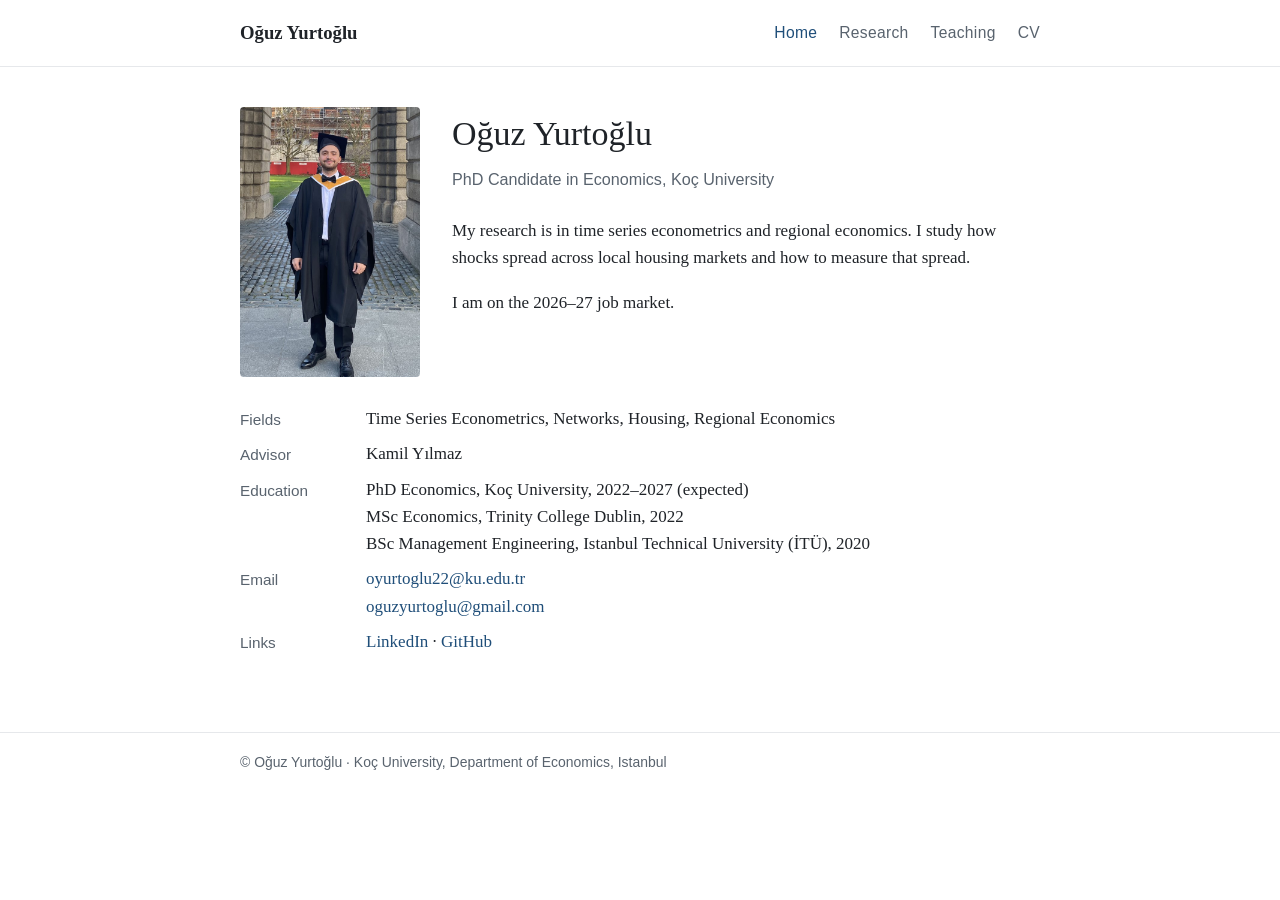
<file: index.html>
<!doctype html>
<html lang="en">
<head>
<meta charset="utf-8">
<meta name="viewport" content="width=device-width, initial-scale=1">
<title>Oğuz Yurtoğlu</title>
<meta name="description" content="Oğuz Yurtoğlu (Oguz Yurtoglu), PhD candidate in Economics at Koç University. Time series econometrics, networks, housing, regional economics.">
<meta name="google-site-verification" content="UmV_qU5uQ8VOxGJmLkoC8wUAKCvTNpVft9V1grvTmuI" />
<link rel="stylesheet" href="style.css">
<link rel="canonical" href="https://oguzyurtoglu.github.io/">
<script type="application/ld+json">
{
  "@context": "https://schema.org",
  "@type": "Person",
  "name": "Oğuz Yurtoğlu",
  "alternateName": "Oguz Yurtoglu",
  "url": "https://oguzyurtoglu.github.io/",
  "image": "https://oguzyurtoglu.github.io/assets/photo.jpg",
  "jobTitle": "PhD Candidate in Economics",
  "email": "mailto:oyurtoglu22@ku.edu.tr",
  "affiliation": {
    "@type": "CollegeOrUniversity",
    "name": "Koç University",
    "department": "Department of Economics"
  },
  "alumniOf": [
    {"@type": "CollegeOrUniversity", "name": "Trinity College Dublin"},
    {"@type": "CollegeOrUniversity", "name": "Istanbul Technical University"}
  ],
  "sameAs": [
    "https://www.linkedin.com/in/oguz-yurtoglu/",
    "https://github.com/oguzyurtoglu"
  ]
}
</script>
</head>
<body>
<header><nav class="nav">
  <a class="brand" href="index.html">Oğuz Yurtoğlu</a>
  <ul>
    <li><a class="active" href="index.html">Home</a></li>
    <li><a href="research.html">Research</a></li>
    <li><a href="teaching.html">Teaching</a></li>
    <li><a href="files/oguz_yurtoglu_cv.pdf">CV</a></li>
  </ul>
</nav></header>
<main>
  <div class="hero">
    <img src="assets/photo.jpg" alt="Oğuz Yurtoğlu">
    <div class="intro">
      <h1>Oğuz Yurtoğlu</h1>
      <p class="subtitle">PhD Candidate in Economics, Koç University</p>
      <p>My research is in time series econometrics and regional economics. I study how shocks spread across local housing markets and how to measure that spread.</p>
      <p>I am on the 2026–27 job market.</p>
    </div>
  </div>
  <dl>
    <dt>Fields</dt><dd>Time Series Econometrics, Networks, Housing, Regional Economics</dd>
    <dt>Advisor</dt><dd>Kamil Yılmaz</dd>
    <dt>Education</dt><dd>PhD Economics, Koç University, 2022–2027 (expected)<br>MSc Economics, Trinity College Dublin, 2022<br>BSc Management Engineering, Istanbul Technical University (İTÜ), 2020</dd>
    <dt>Email</dt><dd><a href="mailto:oyurtoglu22@ku.edu.tr">oyurtoglu22@ku.edu.tr</a><br><a href="mailto:oguzyurtoglu@gmail.com">oguzyurtoglu@gmail.com</a></dd>
    <dt>Links</dt><dd><a href="https://www.linkedin.com/in/oguz-yurtoglu/">LinkedIn</a> · <a href="https://github.com/oguzyurtoglu">GitHub</a></dd>
  </dl>
</main>
<footer><div>© Oğuz Yurtoğlu · Koç University, Department of Economics, Istanbul</div></footer>
</body>
</html>
</file>
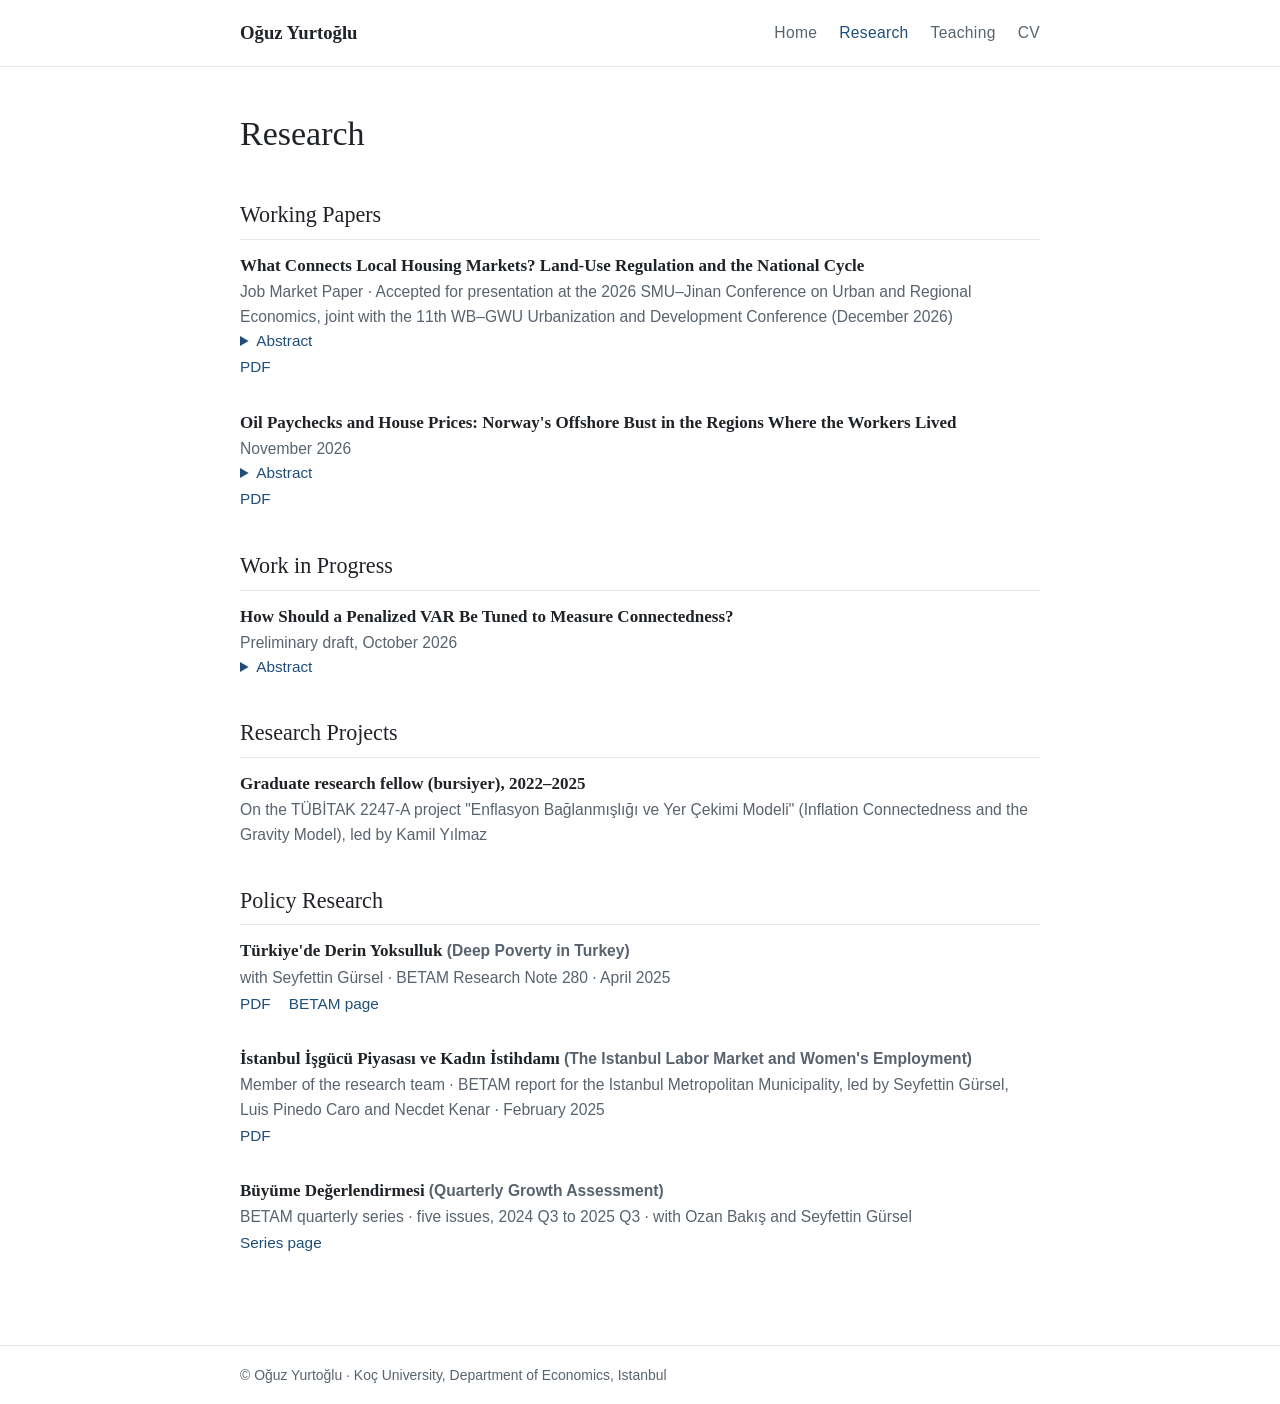
<file: research.html>
<!doctype html>
<html lang="en">
<head>
<meta charset="utf-8">
<meta name="viewport" content="width=device-width, initial-scale=1">
<title>Research · Oğuz Yurtoğlu</title>
<link rel="stylesheet" href="style.css">
</head>
<body>
<header><nav class="nav">
  <a class="brand" href="index.html">Oğuz Yurtoğlu</a>
  <ul>
    <li><a href="index.html">Home</a></li>
    <li><a class="active" href="research.html">Research</a></li>
    <li><a href="teaching.html">Teaching</a></li>
    <li><a href="files/oguz_yurtoglu_cv.pdf">CV</a></li>
  </ul>
</nav></header>
<main>
  <h1>Research</h1>

  <h2>Working Papers</h2>

  <div class="paper">
    <div class="title">What Connects Local Housing Markets? Land-Use Regulation and the National Cycle</div>
    <div class="status">Job Market Paper · Accepted for presentation at the 2026 SMU–Jinan Conference on Urban and Regional Economics, joint with the 11th WB–GWU Urbanization and Development Conference (December 2026)</div>
    <details>
      <summary>Abstract</summary>
      <p>House prices move more where housing supply is restricted, by land-use regulation or by a shortage of buildable land. I ask whether those movements stay in the market or whether restricted markets also send price shocks to other markets. I measure Diebold–Yilmaz connectedness among the 48 contiguous U.S. states over 1995–2019, the share of each state's unexpected price movement over the following year that is traced to shocks in each other state. I estimate it on raw monthly price growth and on price growth with the national cycle removed. A state one standard deviation higher on the Wharton regulation index sends about 33 percent more to the other states on raw growth and about 24 percent more with the national cycle removed. What it receives does not rise significantly. The coefficient holds for a given receiving state at a given distance, and it is largest in cycles longer than four years. A shortage of buildable land is unrelated to sending on both networks.</p>
      <p class="meta">JEL: R31, R23, C32, C33 · Keywords: house prices, connectedness, housing supply, land-use regulation</p>
    </details>
    <div class="links"><a href="files/yurtoglu_jmp_what_connects_local_housing_markets.pdf">PDF</a></div>
  </div>


  <div class="paper">
    <div class="title">Oil Paychecks and House Prices: Norway's Offshore Bust in the Regions Where the Workers Lived</div>
    <div class="status">November 2026</div>
    <details>
      <summary>Abstract</summary>
      <p>What does a loss of income do to regional house prices? When the oil price fell in 2014, Norway's offshore crews, who work two weeks on the continental shelf and four weeks at home, brought the shock to their home regions mainly through their paychecks. I use a difference-in-differences design with a continuous treatment across 70 economic regions without an onshore oil industry. The treatment is the share of a region's employed residents who worked offshore in 2003, the last year before the oil boom. I follow the outcomes from 2009 to 2019 relative to 2013. Per percentage point of offshore work, the price per square meter of detached houses fell 8 percent by 2017 and 9 by 2019, about as much as the boom had added. By 2019, two years after the paychecks had stopped falling, the price had not recovered. The loss I can measure behind the prices is the paycheck. The same share that brought paychecks in the boom took them away in the bust, 0.6 per 100 employed residents by 2017, with none returned by 2019. Pay per employed man fell about 2 percent and stayed down even as pay per employed woman rose. Employment, population and the dwelling stock did not move. With no fall in building through 2017, the loss showed up in prices.</p>
      <p class="meta">JEL: R23, R31, J31, Q33 · Keywords: house prices, income shocks, offshore workers, local labor markets, oil bust, Norway</p>
    </details>
    <div class="links"><a href="files/yurtoglu_norway_offshore_workers_house_prices.pdf">PDF</a></div>
  </div>

  <h2>Work in Progress</h2>

  <div class="paper">
    <div class="title">How Should a Penalized VAR Be Tuned to Measure Connectedness?</div>
    <div class="status">Preliminary draft, October 2026</div>
    <details>
      <summary>Abstract</summary>
      <p>Connectedness indexes built from elastic-net VARs depend on a penalty that is usually chosen by ten-fold cross-validation with folds assigned at random. With persistent series, an observation held out for validation keeps its neighbours in the training sample, so cross-validation overstates how well a dense model predicts. In a Monte Carlo with a known sparse network, I compare seven ways of assigning observations to folds, two points on the cross-validation curve, information criteria and a plug-in penalty. When the median first autocorrelation is 0.88, random folds keep three times as many cross-lag coefficients as the best predicting penalty, add 35 percent to the error in pairwise connectedness and raise the index by about nine points. Folds separated by a gap of six to twelve observations, or a rolling origin, stay within 5 percent of the best penalty at every persistence level. Choosing the one-standard-error penalty is no remedy. Whatever the rule, about 100(N−1)/(T+N−1) points of a reported index come from noise in the estimated shock covariance alone.</p>
      <p class="meta">JEL: C32, C52, C53, C15 · Keywords: connectedness, elastic-net VAR, cross-validation, persistence, forecast error variance decomposition, Monte Carlo</p>
    </details>
  </div>

  <h2>Research Projects</h2>
  <div class="paper">
    <div class="title">Graduate research fellow (bursiyer), 2022–2025</div>
    <div class="status">On the TÜBİTAK 2247-A project "Enflasyon Bağlanmışlığı ve Yer Çekimi Modeli" (Inflation Connectedness and the Gravity Model), led by Kamil Yılmaz</div>
  </div>

  <h2>Policy Research</h2>
  <div class="paper">
    <div class="title">Türkiye'de Derin Yoksulluk <span class="status">(Deep Poverty in Turkey)</span></div>
    <div class="status">with Seyfettin Gürsel · BETAM Research Note 280 · April 2025</div>
    <div class="links"><a href="files/gursel_yurtoglu_2025_betam_derin_yoksulluk.pdf">PDF</a> <a href="https://betam.bahcesehir.edu.tr/2025/04/turkiyede-derin-yoksulluk/">BETAM page</a></div>
  </div>

  <div class="paper">
    <div class="title">İstanbul İşgücü Piyasası ve Kadın İstihdamı <span class="status">(The Istanbul Labor Market and Women's Employment)</span></div>
    <div class="status">Member of the research team · BETAM report for the Istanbul Metropolitan Municipality, led by Seyfettin Gürsel, Luis Pinedo Caro and Necdet Kenar · February 2025</div>
    <div class="links"><a href="https://betam.bahcesehir.edu.tr/wp-content/uploads/2025/03/Istanbul-isgucu-piyasasi-ve-kadin-istihdami-2025.pdf">PDF</a></div>
  </div>

  <div class="paper">
    <div class="title">Büyüme Değerlendirmesi <span class="status">(Quarterly Growth Assessment)</span></div>
    <div class="status">BETAM quarterly series · five issues, 2024 Q3 to 2025 Q3 · with Ozan Bakış and Seyfettin Gürsel</div>
    <div class="links"><a href="https://betam.bahcesehir.edu.tr/kategori/ekonomik-arastirmalar/yayinlar/buyume-degerlendirmesi/">Series page</a></div>
  </div>
</main>
<footer><div>© Oğuz Yurtoğlu · Koç University, Department of Economics, Istanbul</div></footer>
</body>
</html>
</file>
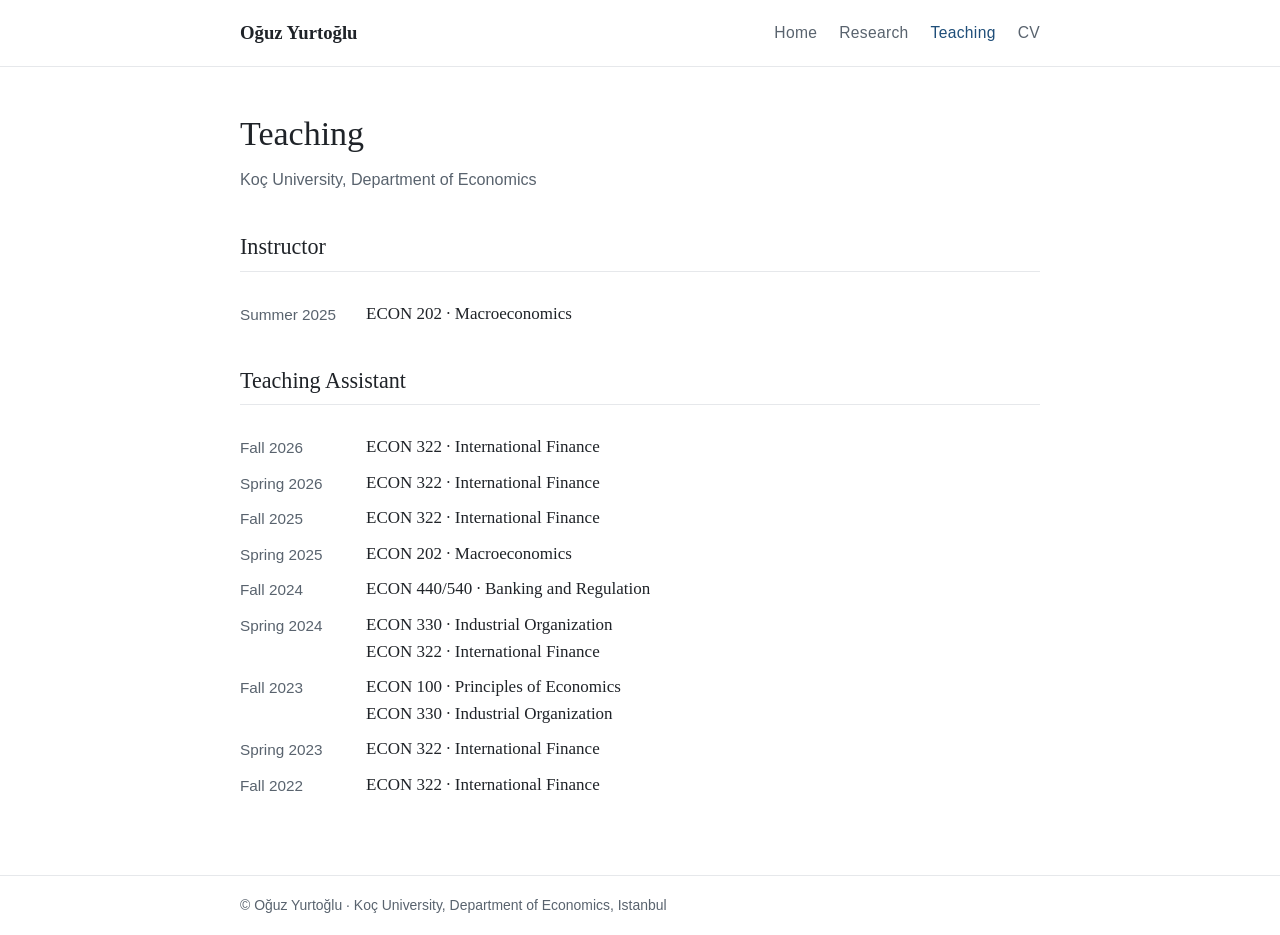
<file: teaching.html>
<!doctype html>
<html lang="en">
<head>
<meta charset="utf-8">
<meta name="viewport" content="width=device-width, initial-scale=1">
<title>Teaching · Oğuz Yurtoğlu</title>
<link rel="stylesheet" href="style.css">
</head>
<body>
<header><nav class="nav">
  <a class="brand" href="index.html">Oğuz Yurtoğlu</a>
  <ul>
    <li><a href="index.html">Home</a></li>
    <li><a href="research.html">Research</a></li>
    <li><a class="active" href="teaching.html">Teaching</a></li>
    <li><a href="files/oguz_yurtoglu_cv.pdf">CV</a></li>
  </ul>
</nav></header>
<main>
  <h1>Teaching</h1>
  <p class="subtitle">Koç University, Department of Economics</p>

  <h2>Instructor</h2>
  <dl>
    <dt>Summer 2025</dt><dd>ECON 202 · Macroeconomics</dd>
  </dl>

  <h2>Teaching Assistant</h2>
  <dl>
    <dt>Fall 2026</dt><dd>ECON 322 · International Finance</dd>
    <dt>Spring 2026</dt><dd>ECON 322 · International Finance</dd>
    <dt>Fall 2025</dt><dd>ECON 322 · International Finance</dd>
    <dt>Spring 2025</dt><dd>ECON 202 · Macroeconomics</dd>
    <dt>Fall 2024</dt><dd>ECON 440/540 · Banking and Regulation</dd>
    <dt>Spring 2024</dt><dd>ECON 330 · Industrial Organization<br>ECON 322 · International Finance</dd>
    <dt>Fall 2023</dt><dd>ECON 100 · Principles of Economics<br>ECON 330 · Industrial Organization</dd>
    <dt>Spring 2023</dt><dd>ECON 322 · International Finance</dd>
    <dt>Fall 2022</dt><dd>ECON 322 · International Finance</dd>
  </dl>
</main>
<footer><div>© Oğuz Yurtoğlu · Koç University, Department of Economics, Istanbul</div></footer>
</body>
</html>
</file>
<file: style.css>
:root{--text:#1f2328;--muted:#59636e;--accent:#1f4e79;--line:#e6e8eb;--bg:#ffffff;--maxw:840px}
*{box-sizing:border-box}
html{font-size:17px}
body{margin:0;font-family:Georgia,"Times New Roman",serif;color:var(--text);background:var(--bg);line-height:1.6}
a{color:var(--accent);text-decoration:none}
a:hover{text-decoration:underline}
header{border-bottom:1px solid var(--line)}
.nav{max-width:var(--maxw);margin:0 auto;padding:18px 20px;display:flex;align-items:center;justify-content:space-between;flex-wrap:wrap;gap:10px}
.nav .brand{font-weight:bold;font-size:1.1rem;color:var(--text)}
.nav ul{list-style:none;margin:0;padding:0;display:flex;gap:22px}
.nav li a{color:var(--muted);font-family:Helvetica,Arial,sans-serif;font-size:.92rem;letter-spacing:.02em}
.nav li a.active,.nav li a:hover{color:var(--accent);text-decoration:none}
main{max-width:var(--maxw);margin:0 auto;padding:40px 20px 60px}
h1{font-size:2rem;margin:0 0 6px;font-weight:normal}
h2{font-size:1.3rem;margin:36px 0 12px;font-weight:normal;border-bottom:1px solid var(--line);padding-bottom:6px}
h3{font-size:1.05rem;margin:22px 0 4px;font-weight:bold}
.subtitle{color:var(--muted);margin:0 0 24px;font-family:Helvetica,Arial,sans-serif;font-size:.95rem}
.hero{display:flex;gap:32px;align-items:flex-start;flex-wrap:wrap}
.hero img{width:180px;height:270px;object-fit:cover;border-radius:4px;flex-shrink:0;background:#eee}
.hero .intro{flex:1;min-width:260px}
.meta{color:var(--muted);font-size:.95rem;margin:4px 0}
.paper{margin-bottom:28px}
.paper .title{font-weight:bold}
.paper .status{color:var(--muted);font-size:.92rem;font-family:Helvetica,Arial,sans-serif}
.paper .links a{margin-right:14px;font-family:Helvetica,Arial,sans-serif;font-size:.9rem}
details summary{cursor:pointer;color:var(--accent);font-family:Helvetica,Arial,sans-serif;font-size:.9rem}
details p{margin-top:8px}
dl{margin-top:28px;display:grid;grid-template-columns:110px 1fr;gap:8px 16px}
dt{color:var(--muted);font-family:Helvetica,Arial,sans-serif;font-size:.9rem;padding-top:3px}
dd{margin:0}
footer{border-top:1px solid var(--line);color:var(--muted);font-family:Helvetica,Arial,sans-serif;font-size:.82rem}
footer div{max-width:var(--maxw);margin:0 auto;padding:18px 20px}
@media (max-width:600px){dl{grid-template-columns:1fr}dt{padding-top:10px}}
</file>
